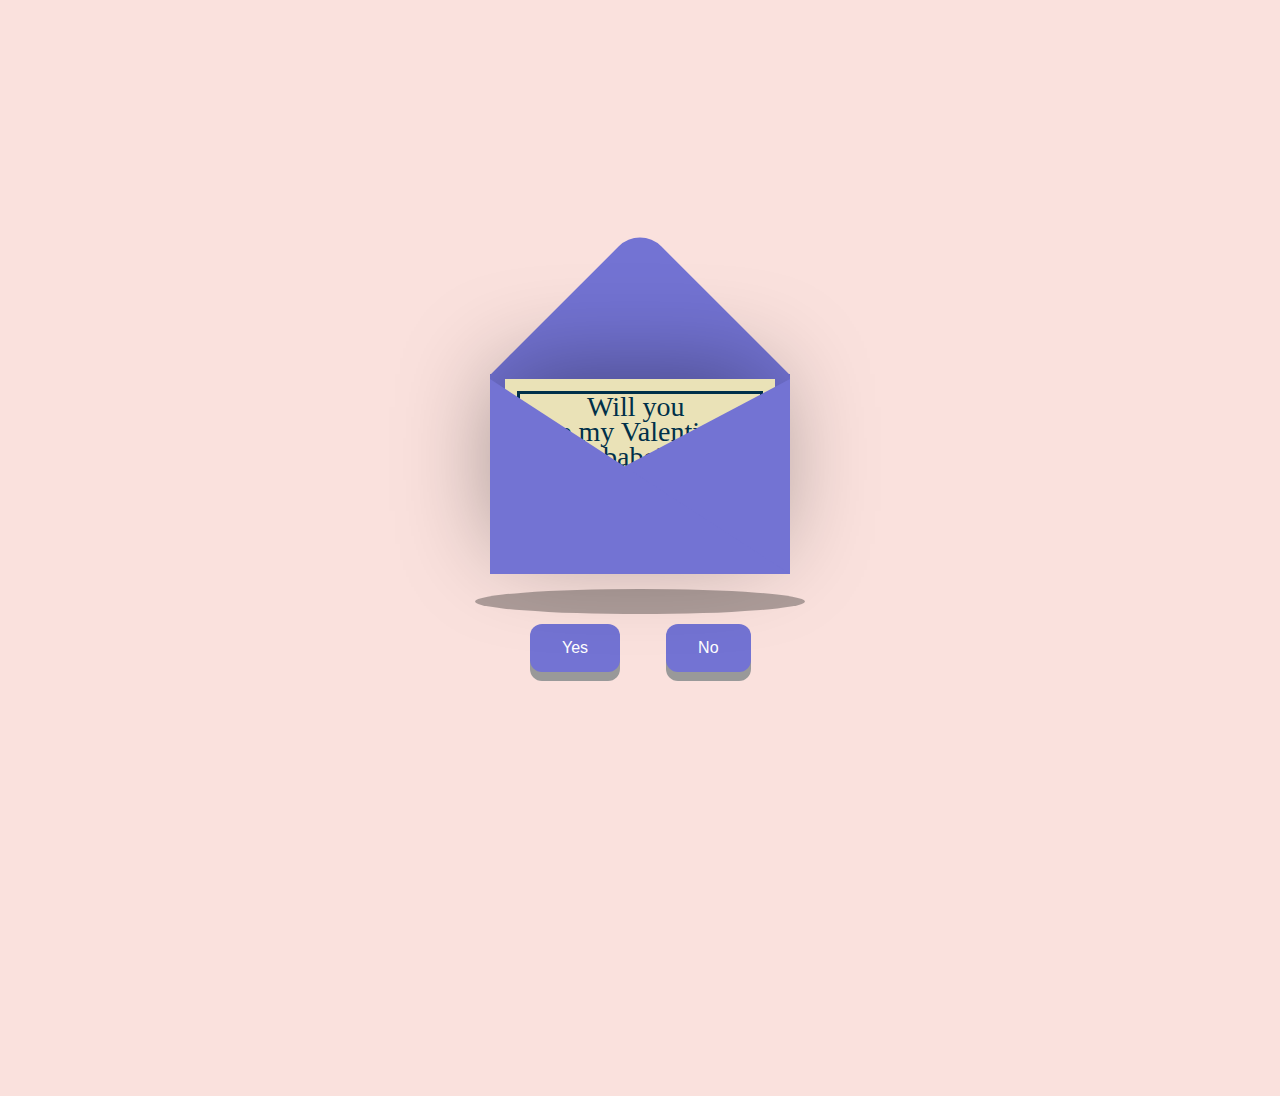
<file: index.html>
<!DOCTYPE html>
<html lang="en">
<head>
  <meta charset="UTF-8">
  <meta name="viewport" content="width=device-width, initial-scale=1.0">
  <link rel="stylesheet" type="text/css" href="style.css">
  <script src="https://ajax.googleapis.com/ajax/libs/jquery/3.5.1/jquery.min.js"></script>
  <script src="script.js"></script>
  
  <title>LOML</title>

</head>
<body>
  <div>
  <div class="container">
    <div class="valentines">
      <div class="envelope"></div>
      <div class="front"></div>
      <div class="card">
        <div class="text">Will you</br> be my Valentine</br> babe?</div>
        <div class="heart" </div>
        </div>
        <div class="hearts">
          <div class="one"></div>
          <div class="two"></div>
          <div class="three"></div>
          <div class="four"></div>
          <div class="five"></div>
        </div>
      </div>
    </div>
    <div class="shadow"></div>
  </div>
  <div>
  <div class = "buttons-container">
  <button class="button" onclick="location.href='yes.html'">Yes</button>
  <button class="button" onclick="location.href='no.html'">No</button>
  </div>
</body>
</html>
</file>
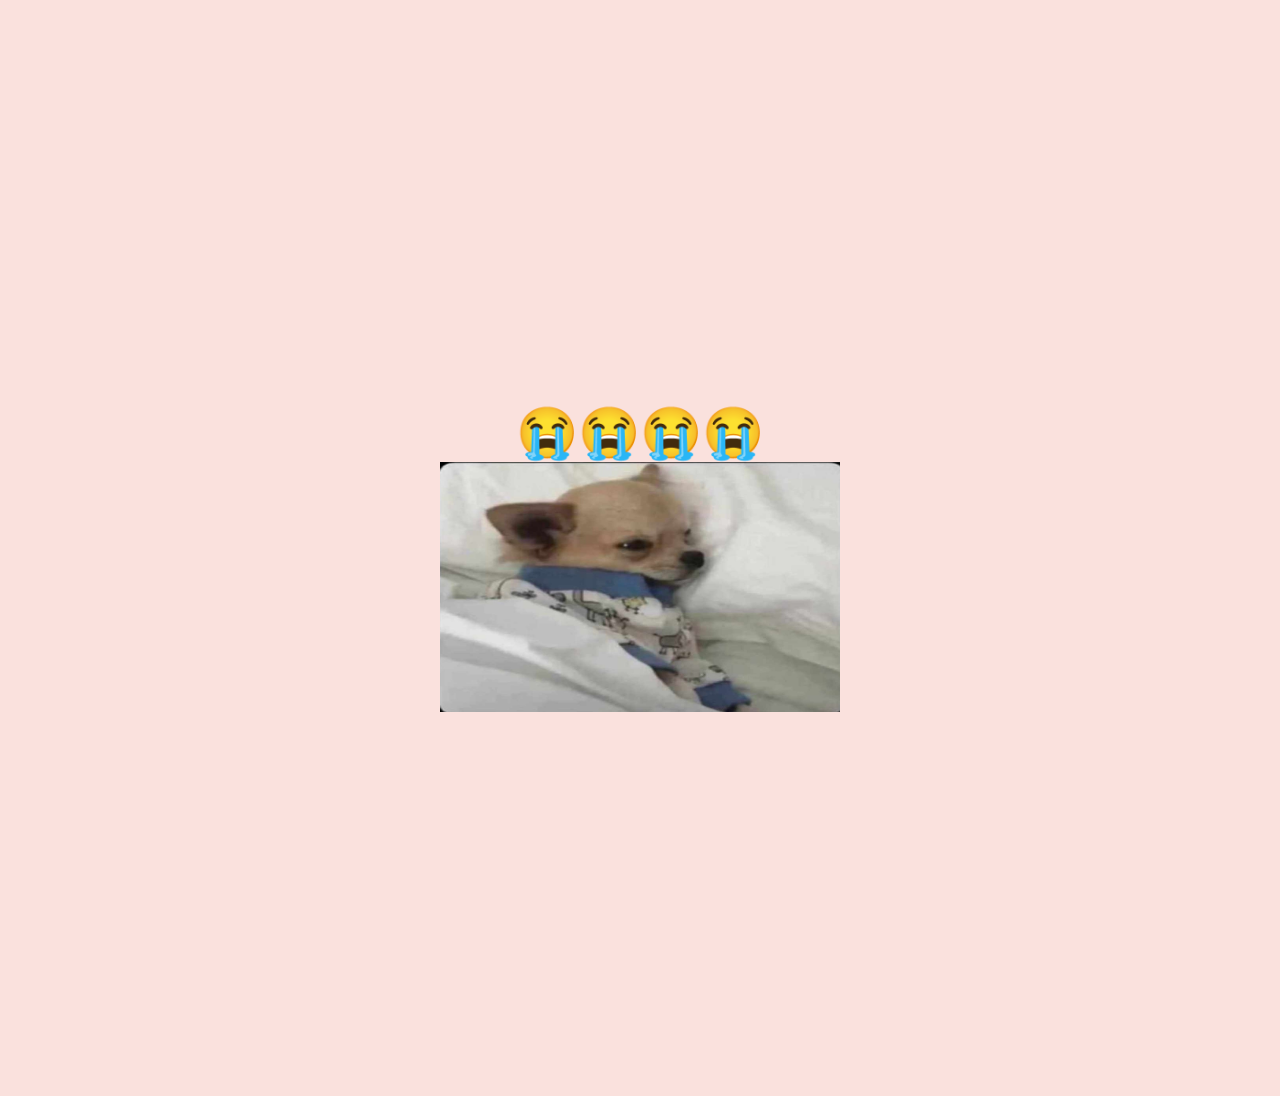
<file: no.html>
<!DOCTYPE html>
<html lang="en">
<head>
    <meta charset="UTF-8">
    <meta name="viewport" content="width=device-width, initial-scale=1.0">
    <link rel="stylesheet" href="style.css">
    <title>dont try it</title>
</head>
<body>
    <div>
        <div class="container">
            <div >
                <h1 class = "header_text">😭😭😭😭</h1>
            </div>
            <div class="gif_container">
                <img height="250" width="400" src="./-ikhykx.jpg">
            </div>   
</body>
</html>
</file>
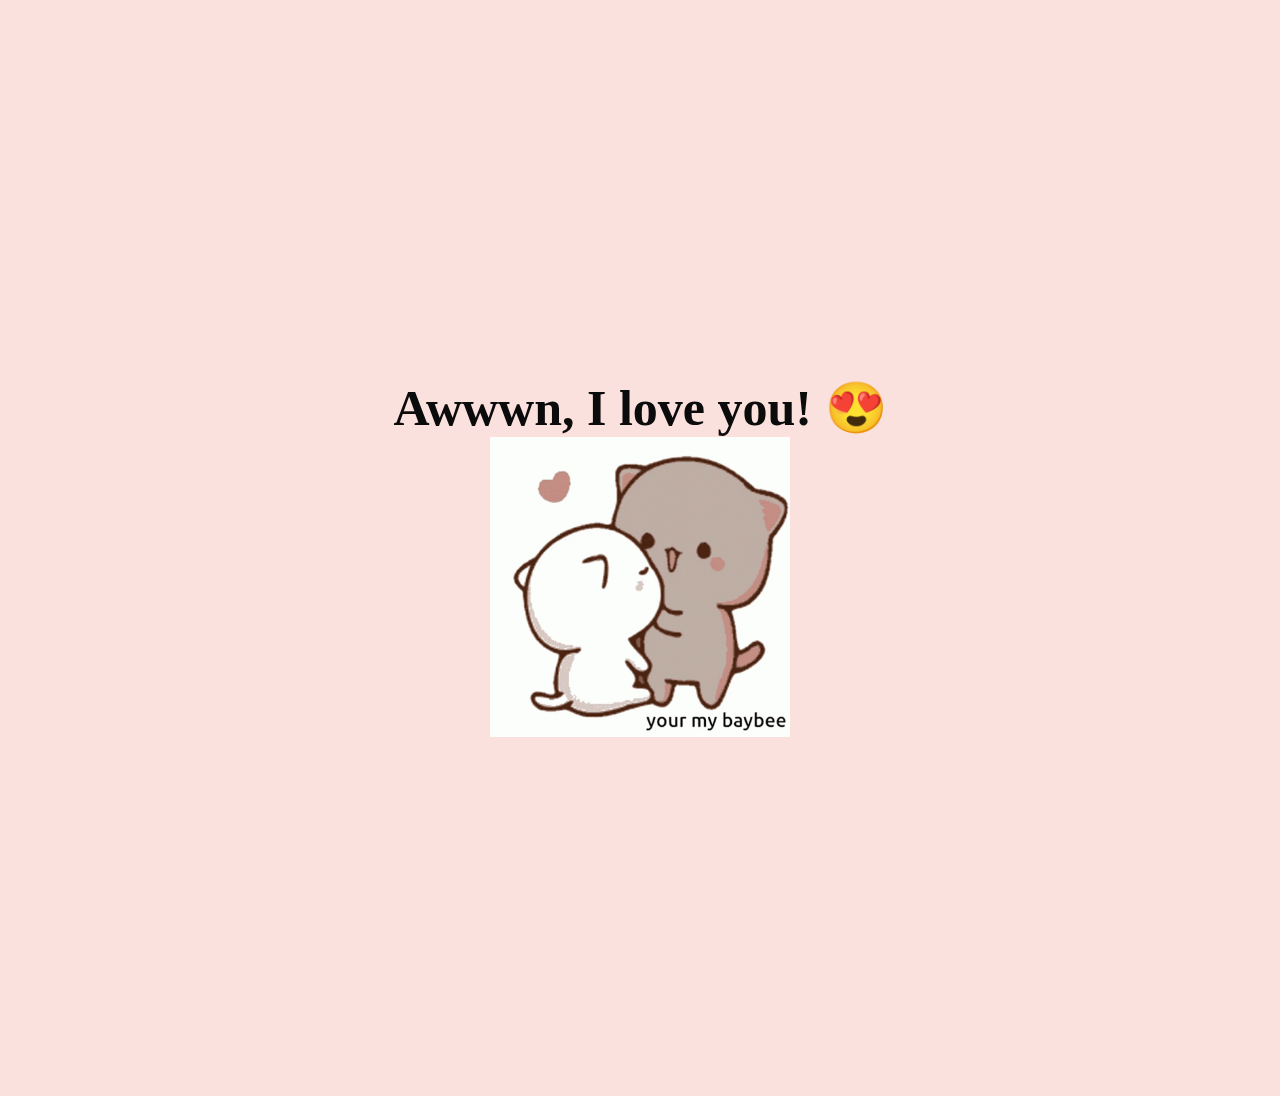
<file: yes.html>
<!DOCTYPE html>
<html lang="en">
<head>
    <meta charset="UTF-8">
    <meta name="viewport" content="width=device-width, initial-scale=1.0">
    <link rel="stylesheet" href="style.css">
    <title>Yippie </title>
</head>
<body>
    <div>
        <div class="container">
            <div >
                <h1 class = "header_text">Awwwn, I love you! 😍</h1>
            </div>
                <div class="gif_container">
                <img src="./cute-love-baby-kiss-pw26tcs2lnig9xob.gif"  style="width:300px;height:300px;">
            </div>   
    </div>
</body>
</html>
</file>
<file: style.css>
body {
    display: flex;
    justify-content: center;
    align-items: center;
    height: 120vh;
    background-color: #fae1dd;
  }
  
  .button-container {
    display: flex;
    justify-content: center;
  
  }
  
  button {
    background-color: rgb(115, 115, 211);
    border: none;
    color: white;
    padding: 15px 32px;
    text-align: center;
    text-decoration: none;
    display: inline-block;
    font-size: 16px;
    margin: 100px 2px;
    margin-left: 40px;
    cursor: pointer;
    border-radius: 12px;
    box-shadow: 0 9px #999;
  }
  
  .container {
    position: relative;
  }
  
  .valentines {
    position: relative;
    top: 50px;
    cursor: pointer;
    animation: up 3s linear infinite;
  }
  
  @keyframes up {
    0%,
    100% {
      transform: translateY(0);
    }
    50% {
      transform: translateY(-50px);
    }
  }
  
  .envelope {
    position: relative;
    width: 300px;
    height: 200px;
    background-color: rgb(115, 115, 211);
  }
  
  .envelope:before {
    background-color: rgb(115, 115, 211);
    content: "";
    position: absolute;
    width: 212px;
    height: 212px;
    transform: rotate(45deg);
    top: -105px;
    left: 44px;
    border-radius: 30px 0 0 0;
    
  }
  
  .card {
    position: absolute;
    background-color: #eae2b7;
    width: 270px;
    height: 170px;
    top: 5px;
    left: 15px;
    box-shadow: -5px -5px 100px rgba(0, 0, 0, 0.4);
    animation: popOut 3s ease-out infinite;
  }
  
  .card:before {
    content: "";
    position: absolute;
    border: 3px solid #003049;
    width: 240px;
    height: 140px;
    left: 12px;
    top: 12px;
    
  }
  
  .text {
    position: absolute;
    font-family: "Brush Script MT", cursive;
    font-size: 28px;
    text-align: center;
    line-height: 25px;
    top: 15px;
    left: 40px;
    color: #003049;
    
  }
  @keyframes popOut {
    0%,
    100% {
      transform: translateY(0);
    }
    50% {
      transform: translateY(-50px);
    }
}
  .heart {
    background-color: #d62828;
    display: inline-block;
    height: 30px;
    margin: 0 10px;
    position: relative;
    top: 110px;
    left: 105px;
    transform: rotate(-45deg);
    width: 30px;
  }
  
  .heart:before,
  .heart:after {
    content: "";
    background-color: #d62828;
    border-radius: 50%;
    height: 30px;
    position: absolute;
    width: 30px;
  }
  
  .heart:before {
    top: -15px;
    left: 0;
  }
  
  .heart:after {
    left: 15px;
    top: 0;
  }
  
  .hearts {
    position: absolute;
  }
  
  .one,
  .two,
  .three,
  .four,
  .five {
    background-color: red;
    display: inline-block;
    height: 10px;
    margin: 0 10px;
    position: relative;
    transform: rotate(-45deg);
    width: 10px;
    top: 50px;
  }
  
  .one:before,
  .one:after,
  .two:before,
  .two:after,
  .three:before,
  .three:after,
  .four:before,
  .four:after,
  .five:before,
  .five:after {
    content: "";
    background-color: red;
    border-radius: 50%;
    height: 10px;
    position: absolute;
    width: 10px;
  }
  
  .one:before,
  .two:before,
  .three:before,
  .four:before,
  .five:before {
    top: -5px;
    left: 0;
  }
  
  .one:after,
  .two:after,
  .three:after,
  .four:after,
  .five:after {
    left: 5px;
    top: 0;
  }
  
  .one {
    left: 10px;
    animation: heart 1s ease-out infinite;
  }
  
  .two {
    left: 30px;
    animation: heart 2s ease-out infinite;
  }
  
  .three {
    left: 50px;
    animation: heart 1.5s ease-out infinite;
  }
  
  .four {
    left: 70px;
    animation: heart 2.3s ease-out infinite;
  }
  
  .five {
    left: 90px;
    animation: heart 1.7s ease-out infinite;
  }
  
  @keyframes heart {
    0% {
      transform: translateY(0) rotate(-45deg) scale(0.3);
      opacity: 1;
    }
    100% {
      transform: translateY(-150px) rotate(-45deg) scale(1.3);
      opacity: 0.5;
    }
  }
  
  .front {
    position: absolute;
    border-right: 180px solid rgb(115, 115, 211);
    border-top: 95px solid transparent;
    border-bottom: 100px solid transparent;
    left: 120px;
    top: 5px;
    width: 0;
    height: 0;
    z-index: 10;
  }
  
  .front:before {
    position: absolute;
    content: "";
    border-left: 300px solid rgb(115, 115, 211);
    border-top: 195px solid transparent;
    left: -120px;
    top: -95px;
    width: 0;
    height: 0;
  }
  
  .shadow {
    position: absolute;
    width: 330px;
    height: 25px;
    border-radius: 50%;
    background-color: rgba(0, 0, 0, 0.3);
    top: 265px;
    left: -15px;
    animation: scale 3s linear infinite;
    z-index: -1;
  }
  
  .header_text {
    font-family: 'Nunito';
    font-size: 50px;
    font-weight: bold;
    color: rgb(12, 11, 11);
    text-align: center;
    margin-top: 20px;
    margin-bottom: 0px;
  }
  
  .gif_container {
    display: flex;
    justify-content: center;
    align-items: center;
  }
  @keyframes scale {
    0%,
    100% {
      transform: scaleX(1);
    }
    50% {
      transform: scaleX(0.85);
    }
  }
</file>
